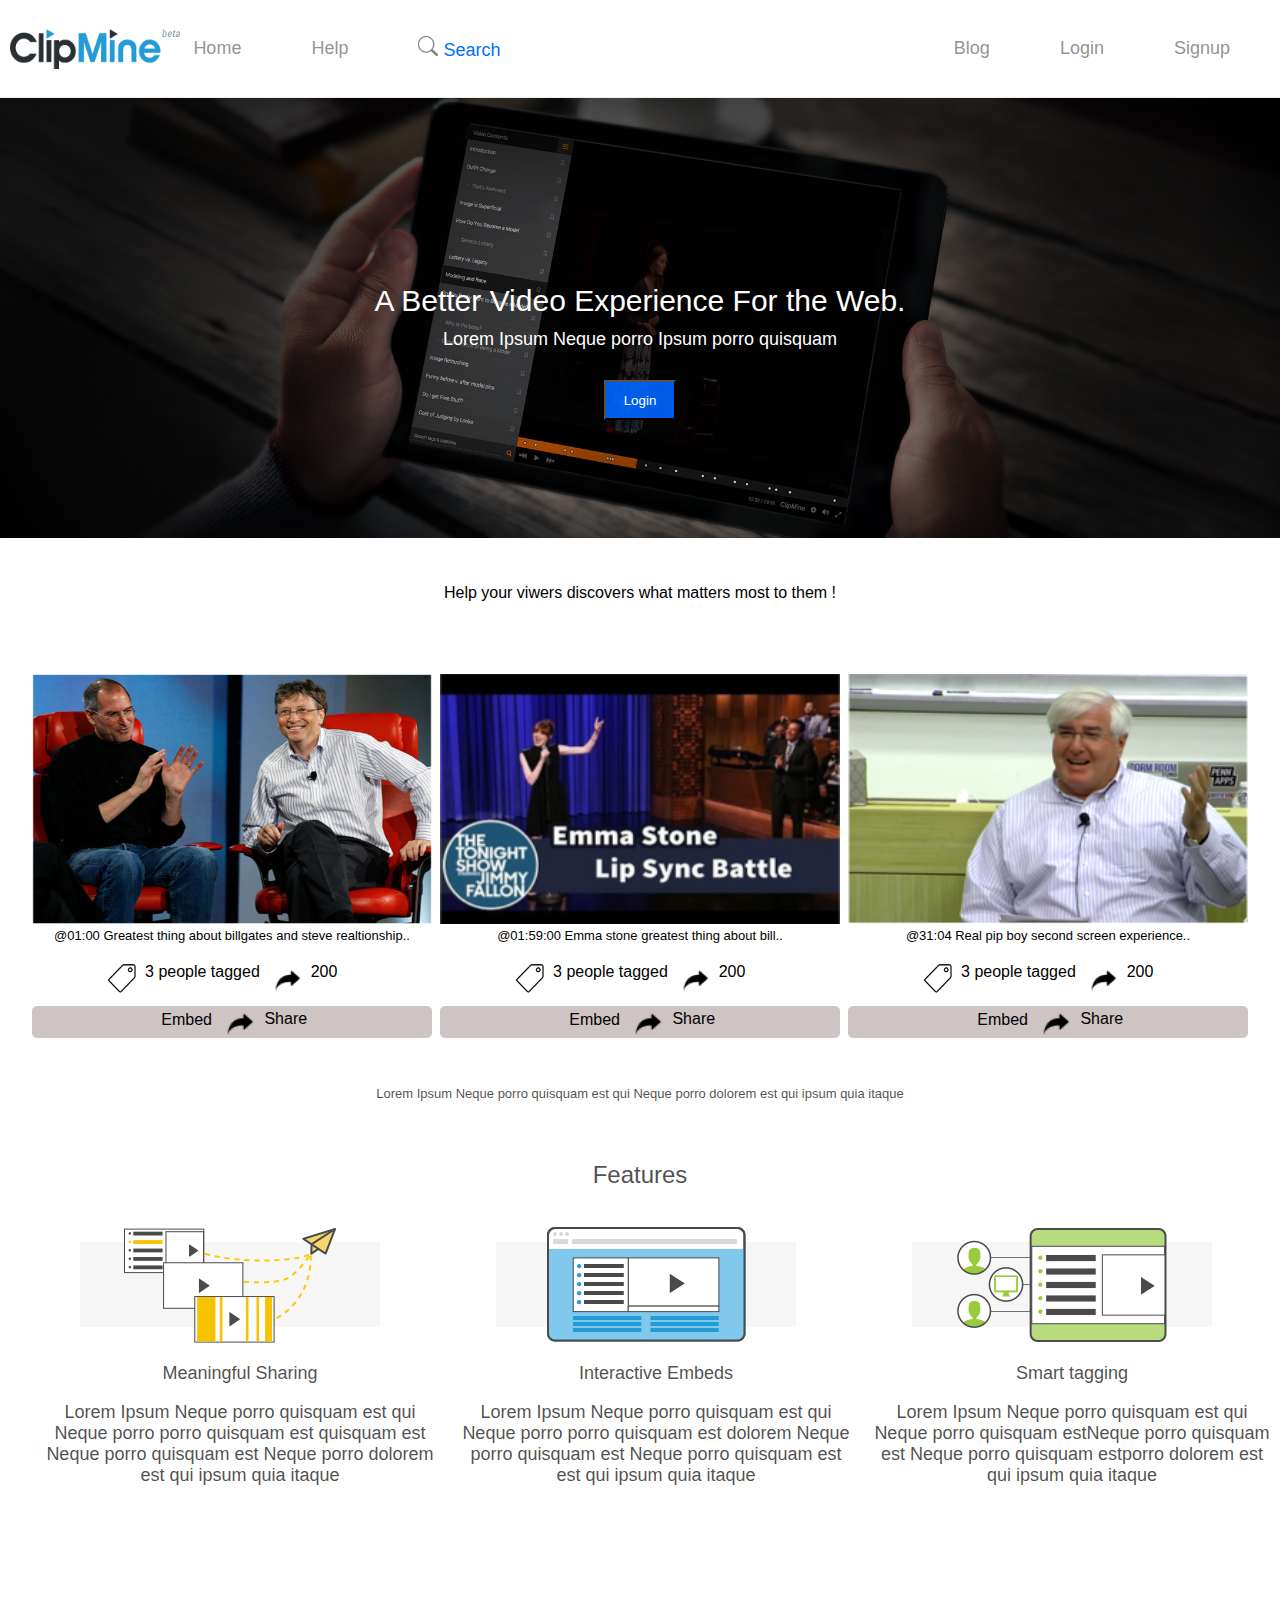
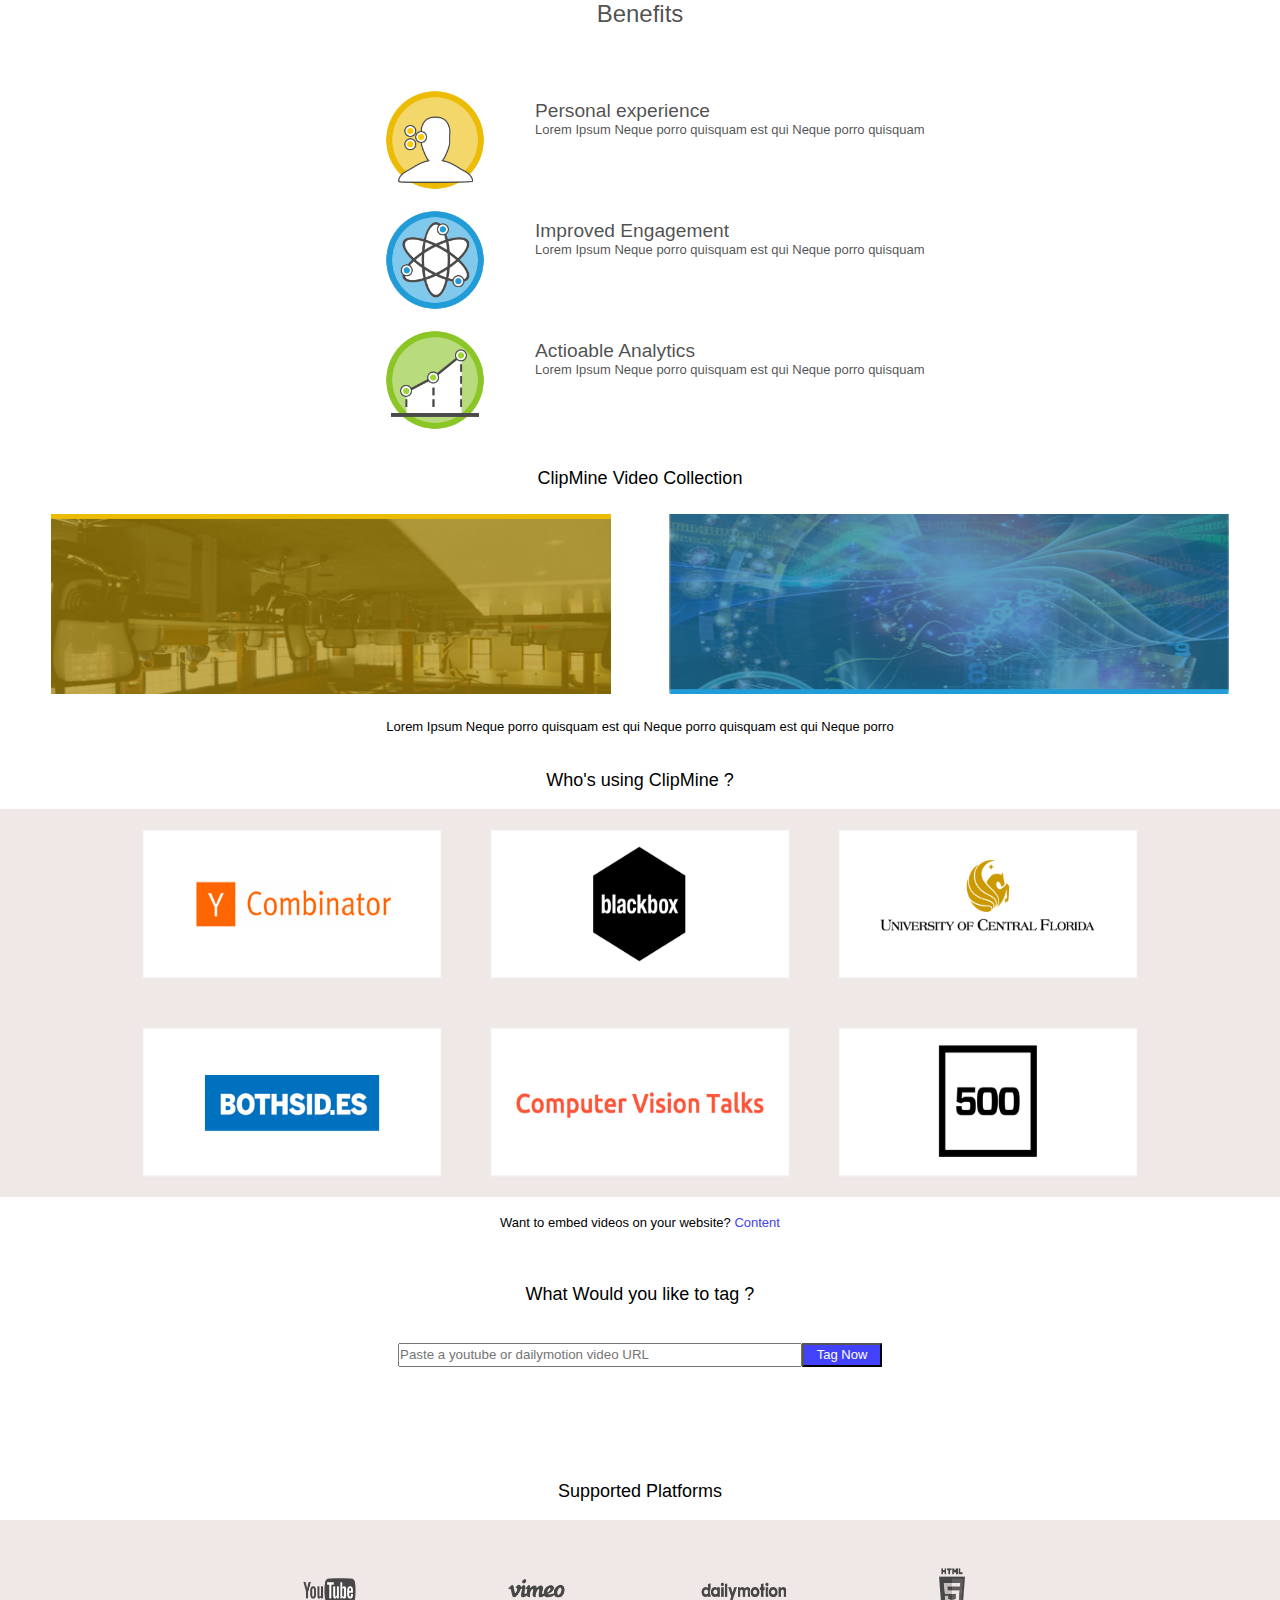
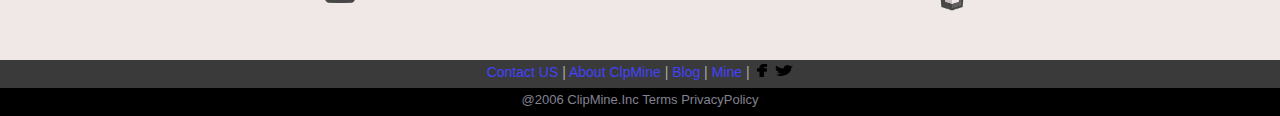
<file: index.html>
<!DOCTYPE html>
<html lang="en">
  <head>
    <meta charset="utf-8">
    <meta name="viewport" content="width=device-width, initial-scale=1.0">
    <title>Assignmet1</title>
    <link rel="stylesheet" href="./styles.css">
  </head>
  <body>

  <!--for navigation bar-->

  <header>
    <nav class="navbar">
    <img class="logo" src="assets/clipmine_logo_beta_226x50.png">
    <div class="left-nav">
    <ul class="nav-list">
          <li><a href="#home">Home</a></li>
          <li><a href="#file">Help</a></li>
          <li style="color: rgb(0, 110, 255);"><img src="assets/search.png" style="height: 20px; width: 20px;"> Search</li>
    </ul>
    </div>
    <div class="right-nav">
    <ul class="nav-list">
          <li><a href="#Blog">Blog</a></li>
          <li><a href="#login">Login</a></li>
          <li><a href="#signup">Signup</a></li>
    </ul>
    </div>
    </nav>
  </header>

  <!--side bar menu for mobile screen-->
  <div class="nav">
    <label for="toggle">&#9776;</label><!--- FOR is used to target the toggle-->
    <input type="checkbox" id="toggle"/>
    <div class="menu">
      <a href="#">Home</a>
      <a href="#">Help</a>
      <a href="#">Search</a>
      <a href="#">Blog</a>
      <a href="#">login</a>
      <a href="#">Signup</a>

      
    </div>
  </div>
  
    <!--for image with text and login-->

    <div class="container">
    <img class="image1" src="assets/top-section.jpg">
    <div class="text"><p class="font1">A Better Video Experience For the Web.<br><span class="font2">Lorem Ipsum Neque porro Ipsum porro quisquam</span></p><br><br>
    </div><br><br>
    <div class="text login"><button class="btn-style" >Login</button></div>
    </div>
    <div style="text-align: center; height: 10%; margin-top: 10px;">Help your viwers discovers what matters most to them !</div>
    
    <!-- for 1st row of pictures-->

    <div class="row"> 

    <div class="column"><img  src="assets/video-gatesjobs_560x374.png">
    <figcaption style="font-size: small; text-align: center;">@01:00 Greatest thing about billgates and steve realtionship..</figcaption>
    <div style=" margin-top: 5%; width:95%; " class="row" >
    <img style="height: 8%;width: 8%;" src="assets/icons8-price-tag-50.png">3 people tagged&nbsp;<img style="height: 8%;width: 8%;" src="assets/icons8-forward-arrow-26.png">200</div>
    <div style="margin-top: 3%; width:100%; background-color: rgb(207, 196, 196); border-radius: 5px; " class="row" ><span style="margin-top: 5px;">&nbsp;Embed&nbsp;</span>
    <img style="height: 8%;width: 8%;" src="assets/icons8-forward-arrow-26.png"><span style="margin-top: 4px;">Share</span></div>
    </div>

    <div class="column"><img  src="assets/video-emma_280x187.png"><figcaption style="font-size: small; text-align: center;">@01:59:00 Emma stone greatest thing about bill..</figcaption>
    <div style="margin-top: 5%; width:95%; " class="row" >
    <img style="height: 8%;width: 8%;" src="assets/icons8-price-tag-50.png">3 people tagged&nbsp;<img style="height: 8%;width: 8%;" src="assets/icons8-forward-arrow-26.png">200</div>
    <div style="margin-top: 3%; width:100%; background-color: rgb(207, 196, 196); border-radius: 5px; " class="row" ><span style="margin-top: 5px;">&nbsp;Embed&nbsp;</span>
    <img style="height: 8%;width: 8%;" src="assets/icons8-forward-arrow-26.png"><span style="margin-top: 4px;">Share</span></div>
    </div>


    <div class="column"><img  src="assets/video-ronconway_280x187.png"><figcaption style="font-size: small; text-align: center;">@31:04 Real pip boy second screen experience..</figcaption>
    <div style="margin-top: 5%; width:95%; " class="row" >
    <img style="height: 8%;width: 8%;" src="assets/icons8-price-tag-50.png">3 people tagged&nbsp;<img style="height: 8%;width: 8%;" src="assets/icons8-forward-arrow-26.png">200</div>
    <div style="margin-top: 3%; width:100%; background-color: rgb(207, 196, 196); border-radius: 5px; " class="row" ><span style="margin-top: 5px;">&nbsp;Embed&nbsp;</span>
    <img style="height: 8%;width: 8%;" src="assets/icons8-forward-arrow-26.png"><span style="margin-top: 4px;">Share</span></div>  
    </div>

    <!-- for text-->

    <div class="extra">Lorem Ipsum Neque porro quisquam est qui Neque porro dolorem  est qui ipsum  quia itaque 
    <div class="feature">Features</div></div>
    
    </div>

    <!-- for 2nd row of pictures-->
    <br><br>
  
    <div class="grid">
      <div class="col" style="width:400px;">
      <img src="assets/features/feature1.png"><br>
      <div class="caption"><figcaption>Meaningful Sharing</figcaption></div><br>
      <div class="capt" ><figcaption>Lorem Ipsum Neque porro quisquam est qui Neque porro porro quisquam est quisquam est Neque porro quisquam est Neque porro dolorem  est qui ipsum  quia itaque</figcaption> </div>
      </div>
      <div class="col" style="width:400px;">
      <img src="assets/features/index-embeds_300x120.png"><br>
      <div class="caption"><figcaption>Interactive Embeds</figcaption></div><br>
      <div class="capt" ><figcaption>Lorem Ipsum Neque porro quisquam est qui Neque porro porro quisquam est dolorem Neque porro quisquam est Neque porro quisquam est  est qui ipsum  quia itaque</figcaption> </div>
      </div>
      <div class="col" style="width:400px;">
      <img src="assets/features/index-tagging_300x120.png"><br>
      <div class="caption" ><figcaption>Smart tagging</figcaption></div><br>
      <div class="capt" ><figcaption>Lorem Ipsum Neque porro quisquam est qui Neque porro quisquam estNeque porro quisquam est Neque porro quisquam estporro dolorem  est qui ipsum  quia itaque</figcaption> </div>
      </div>
    </div>

                                               
    <!-- for 3rd column of pictures-->

    <br><br><br>
    <div class="benefits">Benefits</div>
    
    <div class="vertical">           <!--the main div in column direction-->
      <div class="horizontal">        <!--the div which contain text and image in row direction-->
      <div class="benpics" style="width: 180px; height: 120px;"><img src="assets/benefits/benefit1.png"></div>
      <div class="bencaption" style="width: 400px;">
      <p class="bentext" style="font-size: larger;">Personal experience<br></p>
      <p class="bentext" style="font-size: small;">Lorem Ipsum Neque porro quisquam est qui Neque porro quisquam</p></div>
      </div>

      <div class="horizontal">        <!--the div which contain text and image in row direction-->
      <div class="benpics" style="width: 180px; height: 120px;"><img src="assets/benefits/benefit2.png"></div><br>
      <div class="bencaption" style="width: 400px;">
      <p class="bentext" style="font-size: larger;">Improved Engagement<br></p>
      <p class="bentext" style="font-size: small;">Lorem Ipsum Neque porro quisquam est qui Neque porro quisquam</p></div>
      </div>

      <div class="horizontal">        <!--the div which contain text and image in row direction-->
      <div class="benpics" style="width: 180px; height: 120px;"><img src="assets/benefits/benefit3.png"></div>
      <div class="bencaption" style="width: 400px;">
      <p class="bentext" style="font-size: larger;">Actioable Analytics<br></p>
      <p class="bentext" style="font-size: small;">Lorem Ipsum Neque porro quisquam est qui Neque porro quisquam</p></div>
      </div>
      
    </div>

    <!-- for ClipMine Video Collection -->
    
    <br><div class="video"><p>ClipMine Video Collection<p></div>
    <div class="row">
        <img class="vid" src="assets/collections/collection2.png">
        <img class="vid" src="assets/collections/collection1.png">
    </div>
    <div class="video1"><p>Lorem Ipsum Neque porro quisquam est qui Neque porro quisquam est qui Neque porro<p></div><br>


    <!--for media partners-->

    <br><div class="video"><p>Who's using ClipMine ?<p></div><br>
    <div class="row" style="background-color: rgb(240, 231, 231);">
      <img class="med" src="assets/partners/partner1.1.png">
      <img class="med" src="assets/partners/partner2.1.png">
      <img class="med" src="assets/partners/partner3.1.png">
      <img class="med" src="assets/partners/partner4.1.png">
      <img class="med" src="assets/partners/partner5.1.png">
      <img class="med" src="assets/partners/partner6.1.png">
    </div>
    <br>
  <div class="video1"><p>Want to embed videos on your website? <span style="color: rgb(67, 67, 230);">Content</span><p></div><br>

    <!--for input tag-->

    <br><br><div class="video"><p> What Would you like to tag ? <p></div><br>
    <div class="inputcss">
    <input style="height: 20px; width: 400px;" type="text" placeholder="Paste a youtube or dailymotion video URL" />
    <input style="height: 24px ; width: 80px; background-color:rgb(66, 66, 252); font-size: small; color: white;" type="submit" value="Tag Now" />
    </div>

    <!--for supporetd platforms-->

    <br><div class="video"><p>Supported Platforms <p></div><br>
      <div class="row" style="background-color: rgb(240, 231, 231); ">
        <img class="forms" src="assets/platforms/platform-youtube_230x100.png">
        <img class="forms" src="assets/platforms/platform-vimeo_230x100.png">
        <img class="forms" src="assets/platforms/platform-dailymotion_230x100.png">
        <img class="forms" src="assets/platforms/platform-html5_230x100.png"> 
      </div>

  <!--footer-->
  <footer class="f1">
    <p style="color:rgb(66, 66, 252); font-size:14px;"> Contact US <span style="color: rgba(255, 255, 255, 0.568);">|</span> About ClpMine <span style="color:rgba(255, 255, 255, 0.568);">|</span> Blog <span style="color:rgba(255, 255, 255, 0.568);">|</span> Mine <span style="color:rgba(255, 255, 255, 0.568);">|</span>
    <img style="width: 18px; height: 13px;" src="assets/facebook.png">
    <img style="width: 18px; height: 13px;" src="assets/twitter.png"></p>
    </footer>
  <footer class="f2">
  <p style="color:rgb(130, 130, 145); font-size: small;"> @2006 ClipMine.Inc Terms PrivacyPolicy</p>
  </footer>

</body>
</html>
</file>
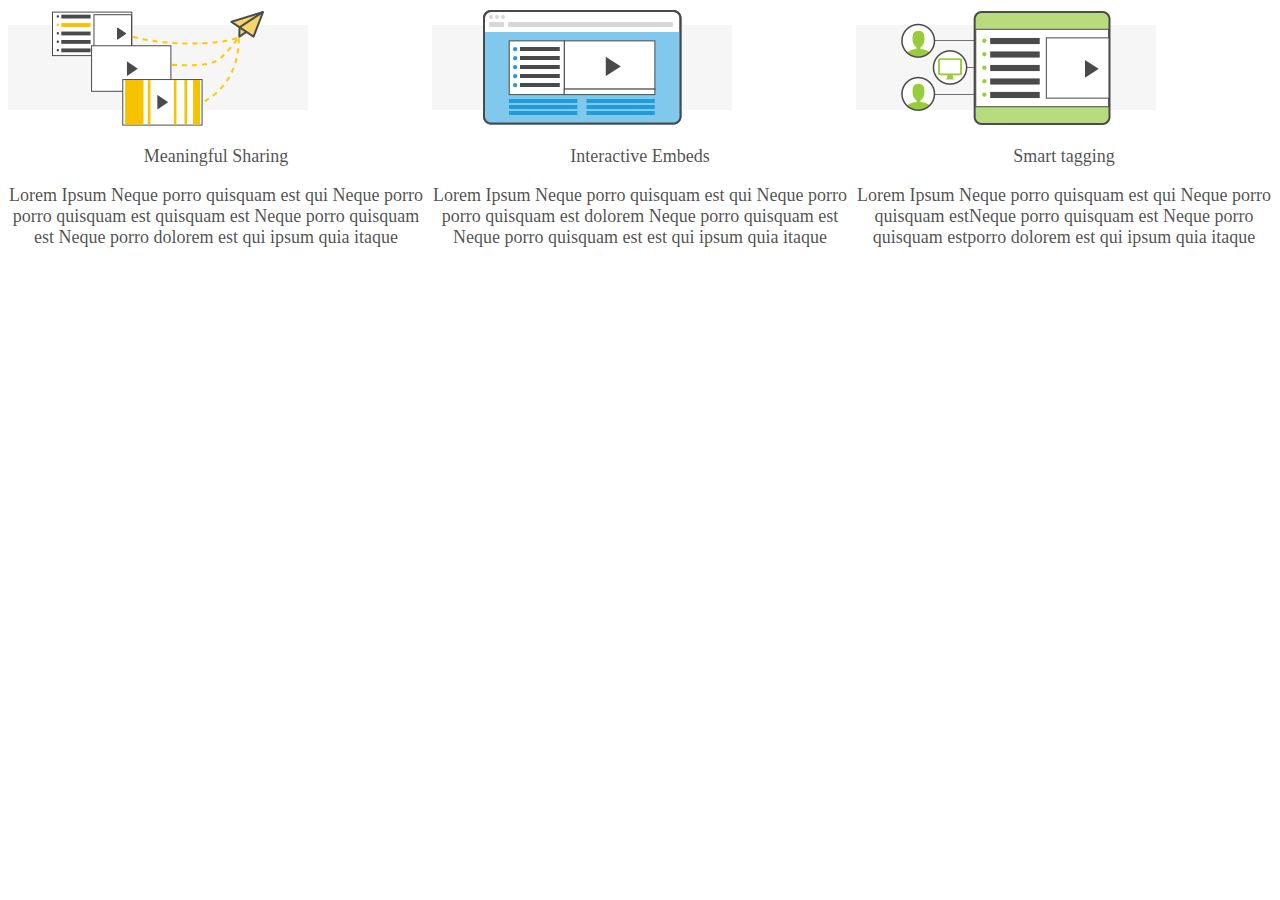
<file: grid.html>
<!DOCTYPE html>
<html lang="en">
  <head>
    <meta charset="utf-8">
    <meta name="viewport" content="width=device-width, initial-scale=1.0">
    <title>grid</title>
    <link rel="stylesheet" href="./grid.css">
  </head>
  <body>


<div class="grid">
    <div class="col">
      <img src="assets/features/feature1.png"><br>
      <div class="caption"><figcaption>Meaningful Sharing</figcaption></div><br>
      <div class="capt"><figcaption>Lorem Ipsum Neque porro quisquam est qui Neque porro porro quisquam est quisquam est Neque porro quisquam est Neque porro dolorem  est qui ipsum  quia itaque</figcaption></div>
    </div>
    <div class="col">
      <img src="assets/features/index-embeds_300x120.png"><br>
      <div class="caption"><figcaption>Interactive Embeds</figcaption></div><br>
      <div class="capt"><figcaption>Lorem Ipsum Neque porro quisquam est qui Neque porro porro quisquam est dolorem Neque porro quisquam est Neque porro quisquam est  est qui ipsum  quia itaque</figcaption></div>
    </div>
    <div class="col">
      <img src="assets/features/index-tagging_300x120.png"><br>
      <div class="caption"><figcaption>Smart tagging</figcaption></div><br>
      <div class="capt"><figcaption>Lorem Ipsum Neque porro quisquam est qui Neque porro quisquam estNeque porro quisquam est Neque porro quisquam estporro dolorem  est qui ipsum  quia itaque</figcaption></div>
    </div>
  </div>
  
  </body>
  </html>
</file>
<file: styles.css>
body {
    font-family: Arial, Helvetica, sans-serif;
    width:100%;
    height:100vh;
    overflow:auto;
    
  }
  
  
  * {
    /* Here we set the margin and padding 0 */
    margin: 0;
    
      padding: 0;
    }
    
     /* CSS for header navigation bar */
    header {
      background-color: white;
      padding: 10px;
    }
    
    .navbar {
      display: flex;
      justify-content: space-between;
      align-items: center;
    }
    
    .left-nav {
      display: flex;
      align-items: center;
      margin-left: -400px;
    }

    .right-nav {
      display: flex;
      align-items: center;
    }
  
    .nav-list {
      list-style: none;
      margin: 0;
      padding: 0;
      display: flex;
      align-items: center;
    }
    
    .nav-list li {
      margin-right: 10px; /* Add some spacing between list items */
      padding: 26px 30px;
      font-size: 18px;
    }
    .nav-list li a {
      text-decoration: none;
      color:rgba(128, 128, 128, 0.856);
      
    }

    /* CSS for logo of website */
    .logo {
      width: 100px;
      height: 40px;
      width: 170px;
    }
    
  /* CSS for main image */
    .image1{
      display: flex;
      flex-wrap: wrap;
      flex-direction: row;
      justify-content: center;
      height:30%;
      width:100%;
      ;
    }

    /* CSS for the text and login inside the picture */
    .container{
      position: relative;
      text-align: center;
    }
    .font1{
      font-size: 30px;
    }
    .font2{
      font-size: 18px;
    }
    .text{
       
       color: white;
        position:absolute;
        top: 50%;
        left: 50%;
        transform: translate(-50%, -50%);
       
       
        
      }

      .text.login{
        size: 50%;
        font-size: large;
        margin-top: 5%;
        color:white;
      }
      .btn-style{
        background-color: rgba(0, 102, 255, 0.904);
        width:4.5rem;
        height:2.5rem;
        color: white;
        cursor: pointer;
      }

      /* CSS for 1st row of images */

      .column img{
      width:400px;
      height:250px;
      }
      .row{
        display: flex;
        flex-wrap: wrap;
        flex-direction: row;
        justify-content:center;
        gap:8px;
        }

       /* CSS for 2nd row of images */
    
      
      /* .col img{
        margin-right: auto;
        margin-left: auto;
        display: block;
        height: 100px;
        width: 240px;
      }
      .caption figcaption{
        text-align: center;
        font-size: large;
        color: rgba(14, 13, 13, 0.74);
      }
      .capt figcaption{
        text-align: center;
        font-size:small;
        color: rgba(14, 13, 13, 0.74);
      } */

      .grid {
        display: grid;
        grid-template-columns: repeat(auto-fit, minmax(400px, 1fr));
        gap: 8px;
        margin-left:40px;
        margin-right: auto;
      }
      
      .col img {
        display: grid;
        max-width: 100%;
        height: auto;
        margin-left:40px;
        object-fit: cover;
        grid-auto-flow: column;
      grid-auto-columns: 1fr;
      align-items: center;
    
      }
      
      .caption figcaption,
      .capt figcaption {
        display: grid;
        text-align:center;
        grid-column: 2 / 3;
        font-size: large;
        color: rgba(14, 13, 13, 0.74);
        grid-auto-flow: column;
      grid-auto-columns: 1fr;
      align-items: center;
      }
      

      /* CSS for 3rd column of pictures */

      .benefits{
        text-align: center;
         font-size:x-large ;
          height: 10%; 
          margin-top: 60px;
        color: rgba(14, 13, 13, 0.74);
      }
      .feature{
        text-align: center;
         font-size:x-large ;
          height: 10%; 
          margin-top: 60px;
        color: rgba(14, 13, 13, 0.74);
      }
     .extra{
      text-align: center;
       font-size: small;
        height: 10%;
         margin-top: 40px;
         color: rgba(14, 13, 13, 0.74);
     }
     .vertical{
      display: flex;
      flex-wrap: wrap;
      flex-direction:column;
      justify-content:center;
      
     }
     .horizontal{
      display: flex;
      flex-wrap: wrap;
      flex-direction:row;
      justify-content:center;
      
     }
     .benpics img{
      width:100px;
      height: 100px;
      margin-right: auto;
        margin-left: auto;
        display: block;
     }
     .bencaption{
      margin-left: 10px;
      margin-top: 10px;
     }
     .bentext{
      color: rgba(14, 13, 13, 0.74);
      
    }

    /* CSS for ClipMine Video Collection */

    .video{
      text-align: center;
      font-size:large ;
      
    }
    .video1{
      text-align: center;
      font-size:small ;
      
    }
    .vid{
      height:180px;
      width:560px;
      padding:25px;
    }

    /* CSS for media partners */

    .med{
      height:150px;
      width: 300px;
      padding: 20px;
    }

    /* CSS for supporetd platforms */

    .forms{
      height:60px;
      width:120px;
      padding:40px;
    }

    /* CSS for input tag */

    .inputcss{
      display: flex;  
      justify-content: center; 
      align-items: flex-start;      
      height: 100px;
      padding: 20px;
    }

    /* CSS for footers */

    .f1{
      text-align: center;
      padding: 4px;
      background-color:rgba(0, 0, 0, 0.774);
      height: 20px;
     
    }
    .f2{
      text-align: center;
      padding: 4px;
      background-color:rgb(0, 0, 0);
      height: 20px;
      
    }
   
    /* for side bar menu */

    .nav{
      border-bottom:1px solid #EAEEEB;
      text-align:right;
      height:0px;
      
      }
    .menu{
    margin:0px 30px 0px 0px;
    position: fixed;
    top: 3;
    right: -200px; 
    height: 400px;
    background-color: #f3f0f0;
    transition: right 0.3s;
    z-index: 1;
    border-radius: 5px;
    }
    
    .menu a{
      clear:right;
      text-decoration:none;
      color:grey;
      line-height:60px;
      display: none;
    }
    
    
    label{
      margin:0px 40px 0px 0px;
      font-size:26px;
      margin-top:-50px;
      display:none;
      width:26px;
      float:right;
    }
    #toggle{
      display:none;
    }
    
    @media only screen and (max-width:500px){
      .right-nav,
        .left-nav {
          display: none;
        }
    
      label{
        display:block;
        cursor:pointer;
      }
      .menu{
        width:100%;
        text-align:center;
        display:none;
      }
      
      .menu a{
        display:block;
        margin-right:80px;
      }
      
      #toggle:checked+.menu{
        display:block;
      }
      .bentext{
        text-align: center;
      }
      .font1{
        font-size: 11px;
      }
      .font2{
        font-size: 9px;;
      }
      .btn-style{
        width: 3rem;
        height: 1.5rem;
      }
      
    }
</file>
<file: grid.css>
.grid {
    display: grid;
    grid-template-columns: repeat(auto-fit, minmax(200px, 1fr));
    gap: 8px;
    
  }
  
  .col img {
    display: grid;
    max-width: 100%;
    height: auto;
    object-fit: cover;
    grid-auto-flow: column;
  grid-auto-columns: 1fr;
  align-items: center;

  }
  
  .caption figcaption,
  .capt figcaption {
    display: grid;
    text-align:center;
    grid-column: 2 / 3;
    font-size: large;
    color: rgba(14, 13, 13, 0.74);
    grid-auto-flow: column;
  grid-auto-columns: 1fr;
  align-items: center;
  }
</file>
